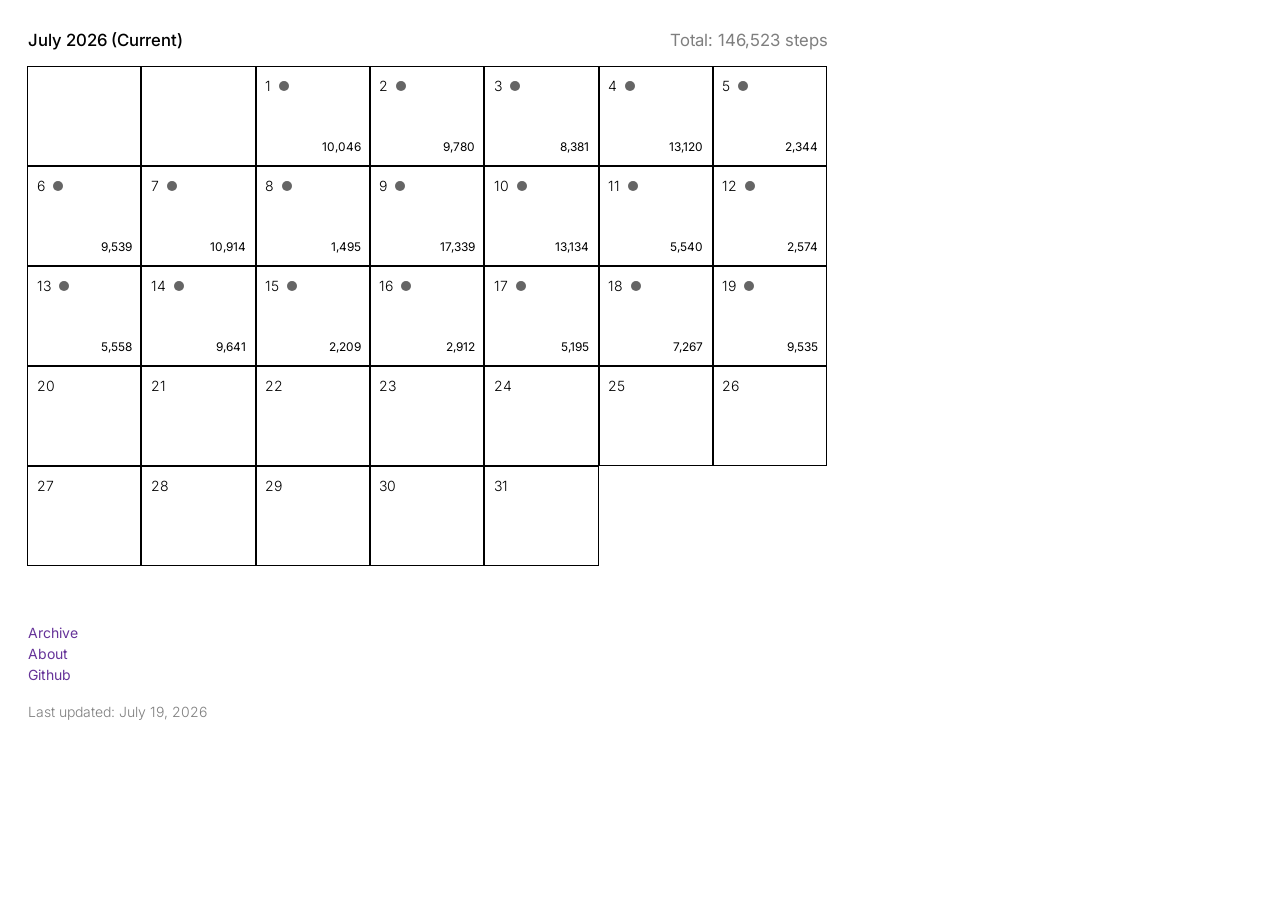
<file: index.html>
<!DOCTYPE html>
<html lang="en">
<head>
    <meta charset="UTF-8">
    <meta name="viewport" content="width=device-width, initial-scale=1.0">
    <title>James' Step Count</title>
    <link rel="stylesheet" type="text/css" href="/styles.css">
    
    <meta name="robots" content="noindex">
</head>
<body>
    <main>
        <div id="current-month-container"></div>
        <p>
            <a href="/archive">Archive</a>
            <br>
            <a href="/about">About</a>
            <br>
            <a href="https://github.com/jamesgwyer/steps" target="_blank">Github</a>
        </p>
        <p style="opacity: 0.5" id="last-updated"></p>
    </main>
    <script src="calendar.js"></script>
</body>
</html>
</file>
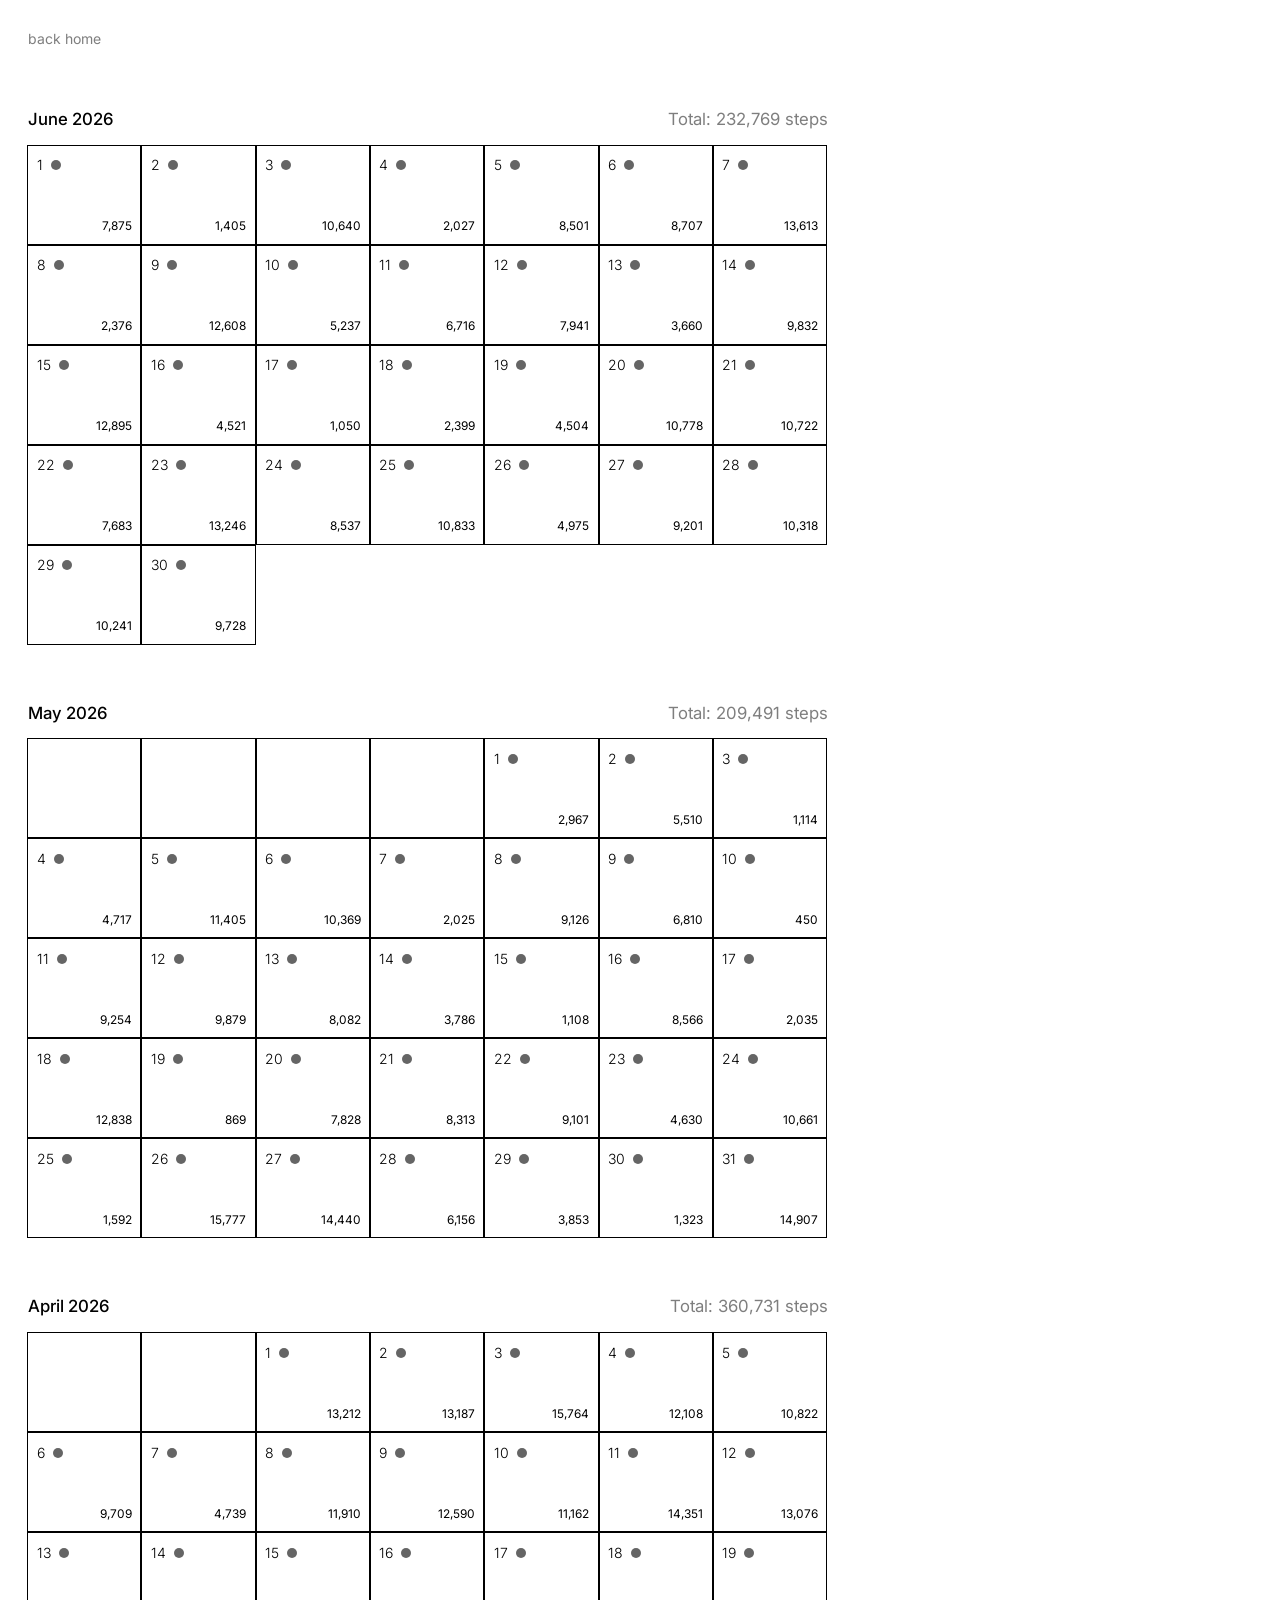
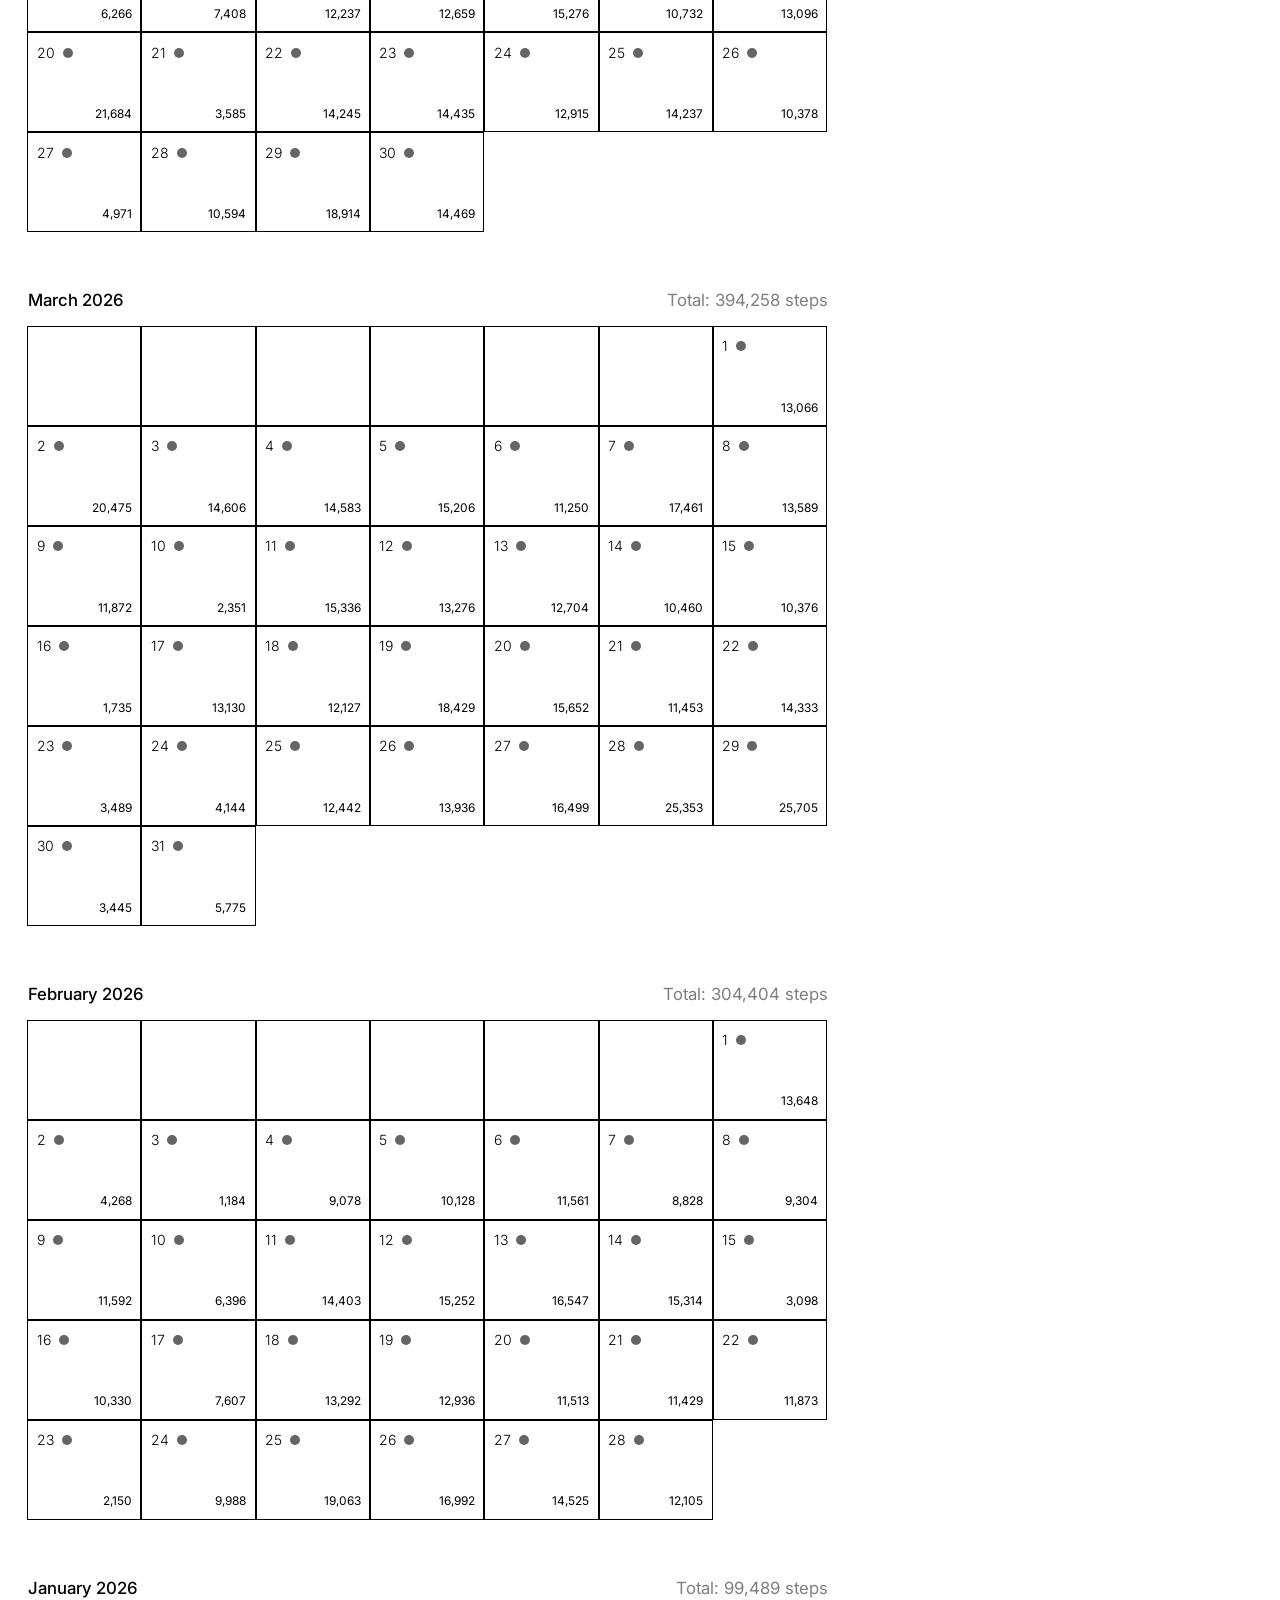
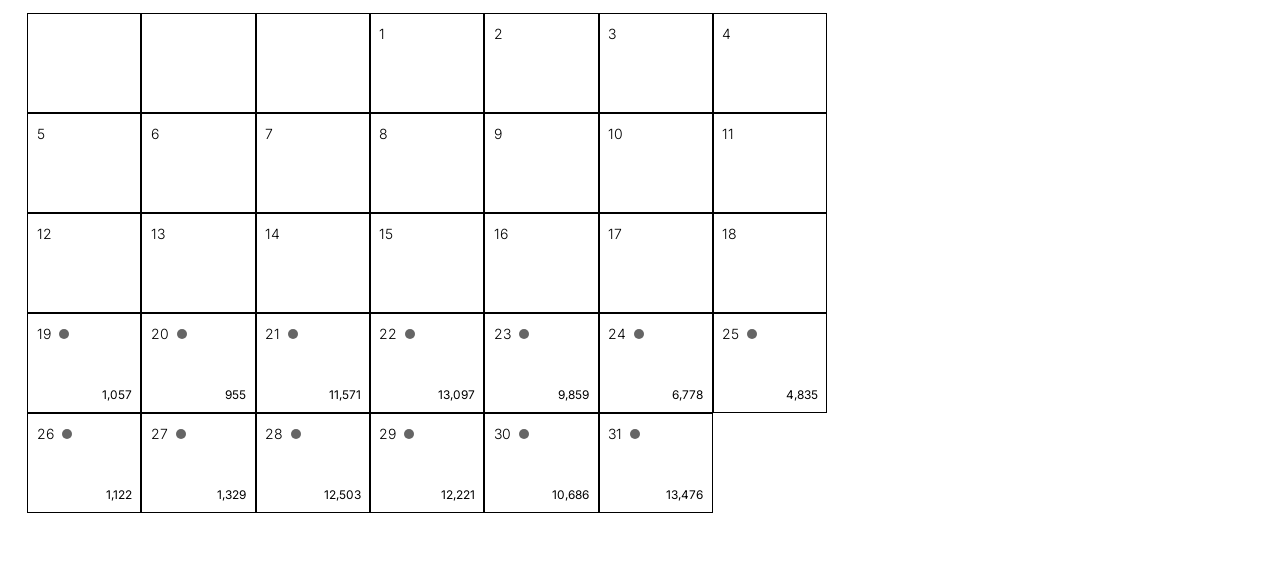
<file: archive.html>
<!DOCTYPE html>
<html lang="en">
<head>
    <meta charset="UTF-8">
    <meta name="viewport" content="width=device-width, initial-scale=1.0">
    <title>James' Step Count</title>
    <link rel="stylesheet" type="text/css" href="/styles.css">
    
    <meta name="robots" content="noindex">
</head>
<body>
    <header>
        <p>
            <a href="/" class="menu">back home</a>
        </p>
    </header>
    <main>
        <div id="archive-container"></div>
    </main>
    <script src="calendar.js"></script>
</body>
</html>
</file>
<file: styles.css>
@import url('https://fonts.googleapis.com/css2?family=Inter:wght@300;400;500;600;700&display=swap');

:root {
    --bg: white;
    --fg: black;
    --links: rebeccapurple;
    --code: #eee;
}

* { scrollbar-color: var(--code) var(--bg); box-sizing: border-box; }

body {
    color: var(--fg);
    background-color: var(--bg);
    font-family:'Inter', sans-serif;
    font-size: 14px;
    font-weight: 300;
    margin: 0;
    min-height: 100%;
    overflow-wrap: break-word;
    line-height: 1.5;
}
  
header, main { padding: 1em 2em; }
article { max-width: 666px; margin: 0 auto; }
footer {
    left: 0;
    bottom: 0;
    max-width: 100%;
    padding: 1em 2em;
}

a { color: var(--links); text-decoration: none; font-weight: 400; }
a:hover { text-decoration: underline; }
a.active { color: var(--fg); }
a.active:hover { text-decoration: none; opacity: 0.5; }
a.menu { color: var(--fg); opacity: 0.5; }
a.menu:hover { text-decoration: none; opacity: 1; }

h1 { display: block; font-size: 1.6rem; margin-bottom: 0.4em; font-weight: 500; }
h2 { display: block; font-size: 1.3rem; margin-bottom: 1em; font-weight: 400; margin-top: 2em; }
h3 { display: block; font-size: 1.1rem; margin-bottom: 0.6em; font-weight: 400; }

p { margin-bottom: 1rem; font-weight: 300; }

hr {
    margin: 2rem 0;
    border-top-width: 1px;
    color: var(--fg);
    opacity: 0.25;
}

.title { color: var(--fg); text-decoration: none; font-size: 1.5em; font-weight: 600; }
.title:hover { text-decoration: underline; }

.month-section { margin: 4em 0; max-width: 800px; }
.month-section:first-of-type { margin-top: 1em; }
.month-heading { font-size: 1.2em; font-weight: 500; margin-bottom: 0.8em; }

.days-grid {
    display: grid;
    grid-template-columns: repeat(7, 1fr);
    grid-template-rows: repeat(auto-fit, 1fr);
    grid-gap: 0;
    max-width: 800px;
    margin-top: -0.90px;
    margin-left: -0.90px;
}

.days-grid .day-cell {
    border: .90px solid black;
    height: 100px;
    padding: .60em;
    color: black;
    text-decoration: none;
    display: flex;
    flex-direction: column;
    justify-content: space-between;
}

.days-grid .day-cell.empty {
    border: .90px solid black;
    background: transparent;
    pointer-events: none;
}

.days-grid .day-cell.has-data .day-number::after {
    content: '';
    background: #656565;
    width: 10px; height: 10px;
    margin-left: 8px;
    border-radius: 100%;
    display: inline-block;
}

.days-grid .day-cell:hover:not(.empty) { background: #c1c1c1; color: #ffffff; }
.days-grid .day-cell:hover:not(.empty) .day-number { color: #ffffff; }
.days-grid .day-cell:hover:not(.empty) .day-number::after { background: #ffffff; }
.step-display { font-size: 0.85em; font-weight: 400; text-align: right; align-self: flex-end; }
</file>
